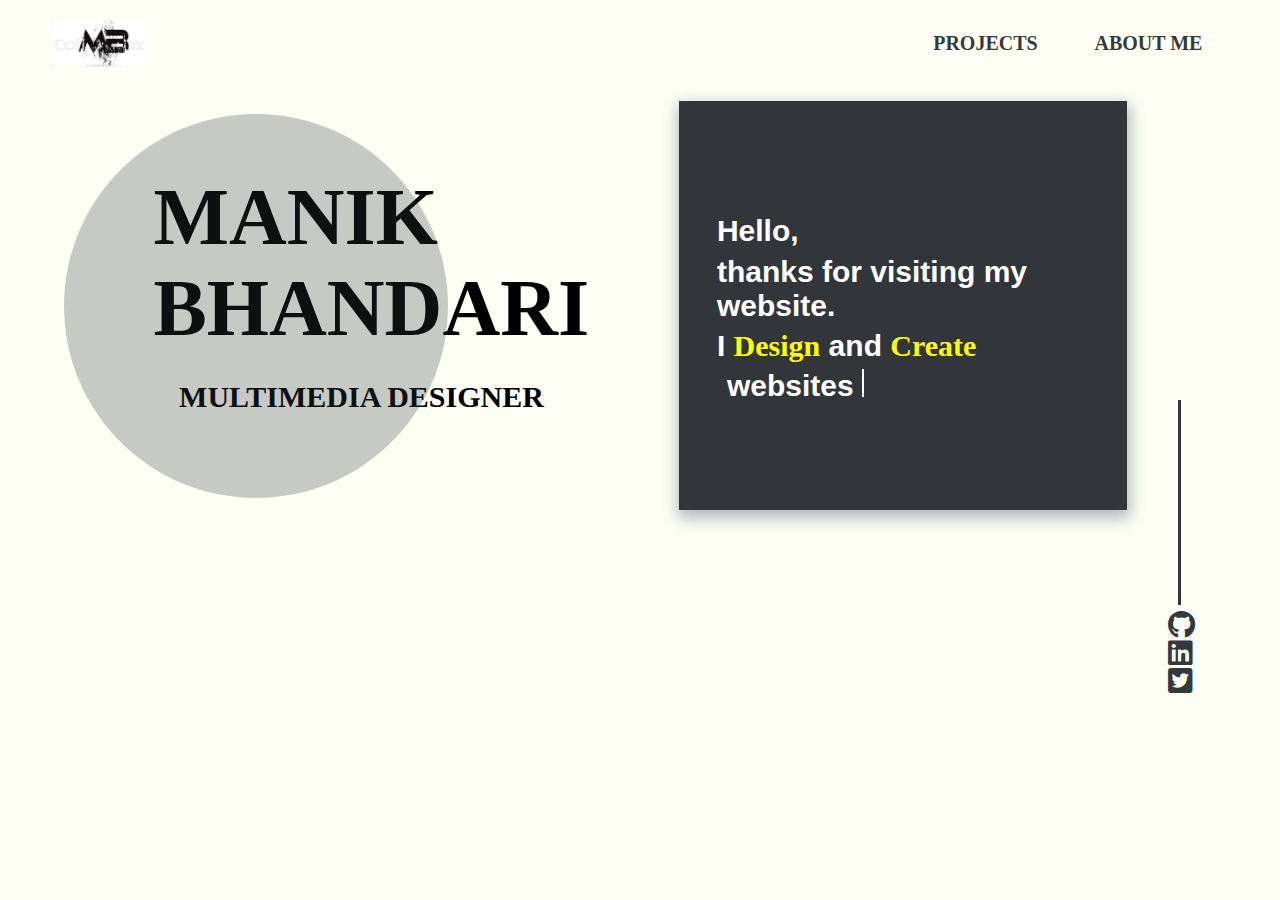
<file: index.html>
<html lang="en">
<head>
    <meta charset="UTF-8">
    <meta http-equiv="X-UA-Compatible" content="IE=edge">
    <meta name="viewport" content="width=device-width, initial-scale=1.0">
<link rel="stylesheet" href="style.css">

<link
rel="stylesheet"
href="https://cdnjs.cloudflare.com/ajax/libs/font-awesome/5.15.1/css/all.min.css"
/>
    <title>Home</title>
</head>
<body>
   
   <header>
  
       <div id="navigation" >
           <img class="logo" src="PORTFOLIO LOGO1.png" alt="Manik Bhandari">
           <nav>
               <ul class="nav_links">
                   <li><a href="work.html">PROJECTS</a></li>
                   <li><a href="about.html">ABOUT ME</a></li>
               </ul>
           </nav>
       </div>

       <div id="contents">
        <div class="circle"></div>
           <div class="name-content">
               <div class="name fade-in" >
                <h1 > MANIK </h1>
                <h1 >BHANDARI</h1>
               </div>
         
            <div class="para">
                <h3>MULTIMEDIA DESIGNER</h3>
            </div>
 
          
           </div>
           <div class="info-content">
<div class="type-effects">
    <h1>Hello,</h1>
    <h1> thanks for visiting my website.</h1>
    <h1>I <span class="design">Design</span> and <span class="create">Create</span></h1>
    <h1 class="typing">websites</h1>
</div>
<div class="icons">
    
    
</div>
           </div>
       </div>

       <div id="social_links">
           <div class="line1"></div>
        <a href= "https://github.com/Manikbhandari11/Porfolio.git"
        target="_blank"><i class="fab fa-github"></i></a>
        <a href="https://www.linkedin.com/in/manik-bhandari-35260b228/"
        target="_blank"><i class="fab fa-linkedin"></i></a>
        <a href="https://twitter.com/manikBhandari14"
        target="_blank"><i class="fab fa-twitter-square"></i></a>
          
      </div>
   </header> 


   <div class="cursor"></div>
</body>
</html>
</file>
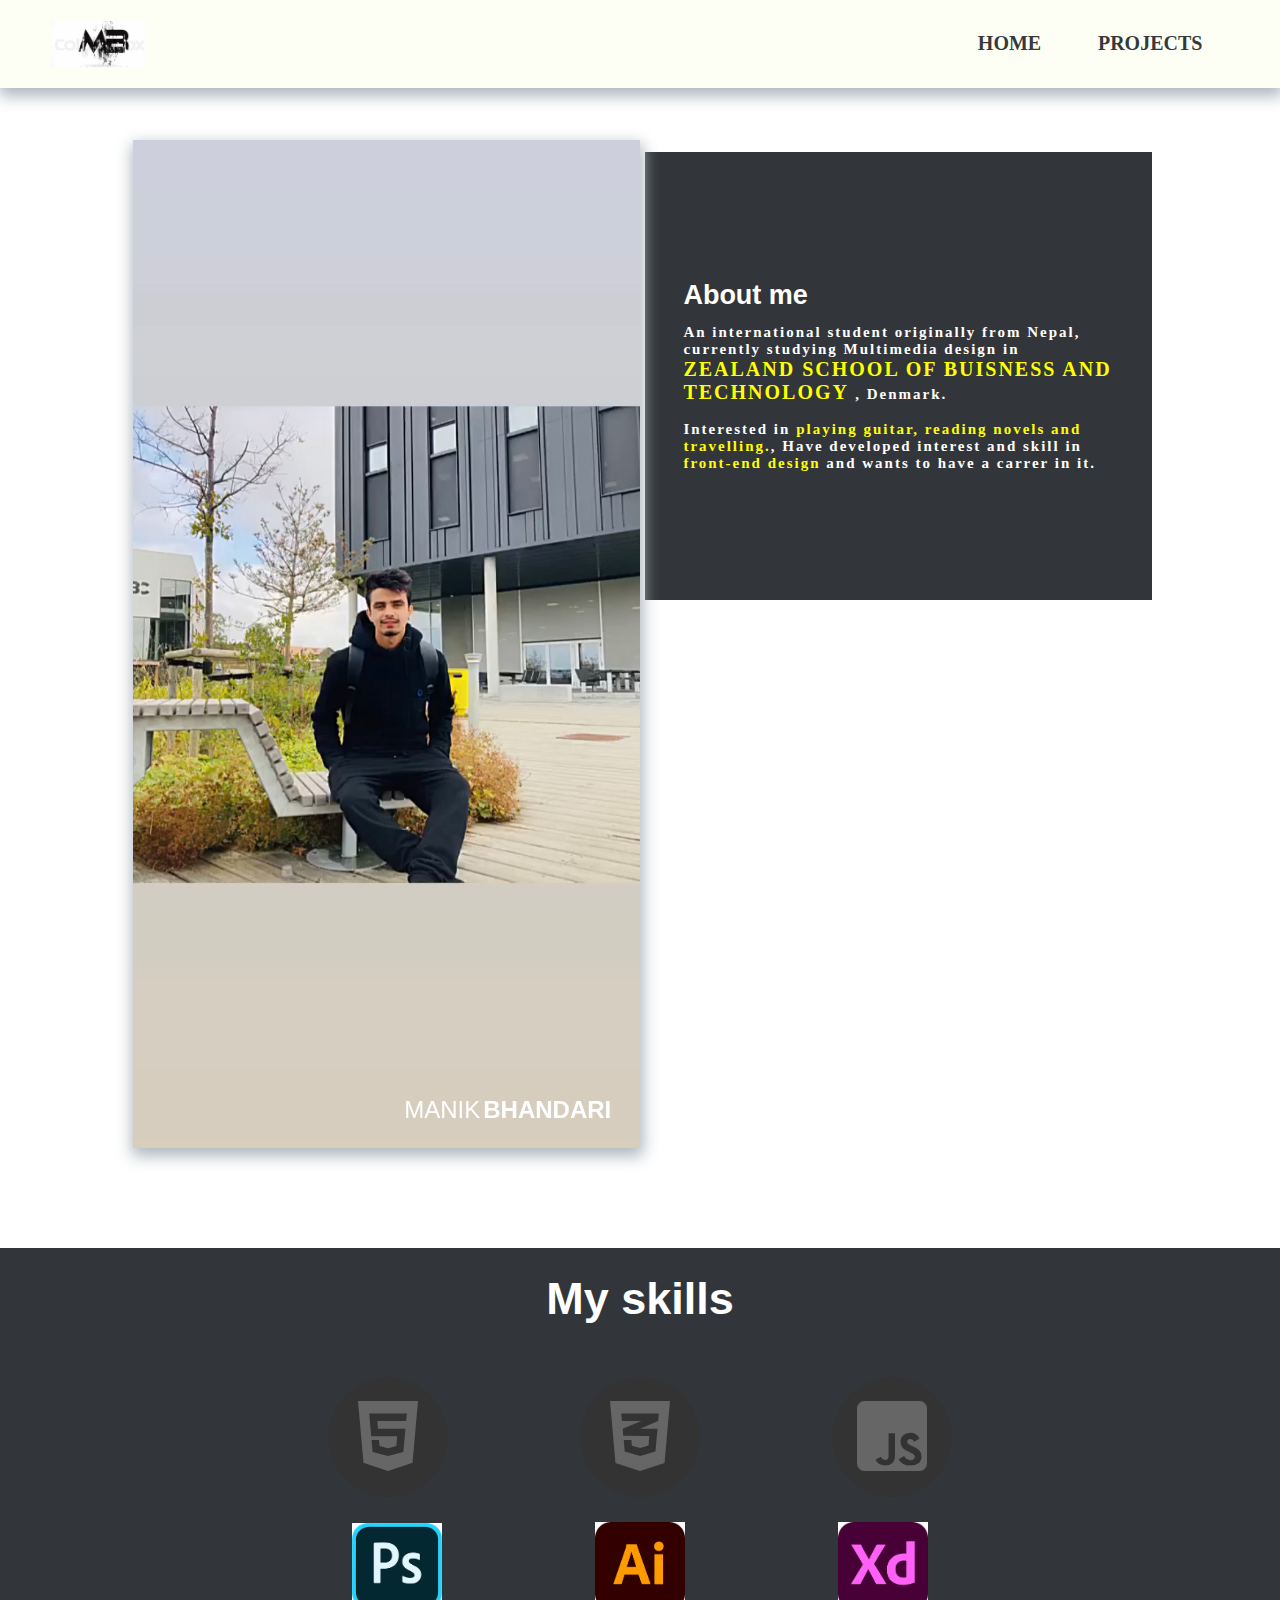
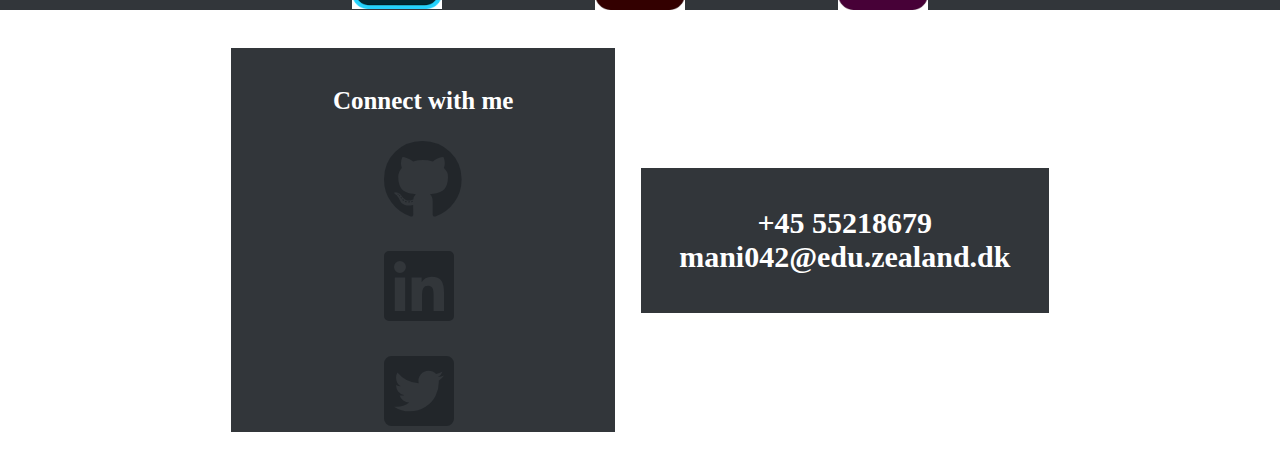
<file: about.html>
<!DOCTYPE html>
<html lang="en">
<head>
    <meta charset="UTF-8">
    <meta http-equiv="X-UA-Compatible" content="IE=edge">
    <meta name="viewport" content="width=device-width, initial-scale=1.0">
    <title>About</title>
    <link rel="stylesheet" href="about.css">
    <link
    rel="stylesheet"
    href="https://cdnjs.cloudflare.com/ajax/libs/font-awesome/5.15.1/css/all.min.css"
    />
</head>
<body>
    <header>
        <div id="navigation" >
            <img class="logo" src="PORTFOLIO LOGO1.png" alt="MANIK BHANDARI">
            <nav>
                <ul class="nav_links">
                    <li><a href="index.html">HOME</a></li>
                    <li><a href="work.html">PROJECTS</a></li>
                </ul>
            </nav>
        </div>
    </header>
    <main>
        <section id="introduction">
            <div class="intro-img">
                <figure class="effect-milo">
                    <img src="ma.jpg" alt="MANIK"/>
                    <figcaption>
                        <h2>MANIK <span>BHANDARI</span></h2>
                        <p>Multimedia Designer <br> Front-end Developer</p>
                      
                    </figcaption>			
                </figure>
            </div>
            <div class="intro-text">
                <div class="about-me">
                    <h1>About me</h1>
                    <h3>An international student originally from Nepal, currently studying 
                         Multimedia design in <a href="#">ZEALAND SCHOOL OF BUISNESS AND TECHNOLOGY
                        </a>, Denmark.
                        <br>
                        <br>

                        Interested in <span class="focus"> playing guitar, reading novels and travelling.</span>,
                        Have developed interest and skill in <span class="focus">front-end design</span>  and wants to have a carrer in it.

                    </h3>
                </div>
               
            </div>
            

        </section>
    </main>

    <section id="skills">
        <h1>My skills</h1> 
        <div class="skills-wrapper">
            <div class="skills-icons">
                <ul>
                    <li>
                      <a href="#">
                        <i class="fab fa-html5"></i>
                      </a>
                    </li>
                    <li>
                      <a href="#">
                        <i class="fab fa-css3-alt"></i>
                      </a>
                      </li>
                    <li>
                      <a href="#">
                        <i class="fab fa-js-square"></i>
                      </a>
                      
                    </li>
                  </ul>
            </div>
           
        </div>
        <div class="skills-icons2">
                <img class="ps" src="photoshop.png" alt="Photoshop" copyright="">
                <img class="ai" src="illustrator.png" alt="illustrator">
                <img class="xd" src="adobe.png" alt="Adobe xd">
            </div>

    </section>

    <section id="connect-me">
        <div  class="connect">
            <div class="connect-text">
                <h1>Connect with me</h1>
                <div class="connect-icons">
                    <a href= "https://github.com/Manikbhandari11/Portfolio.git"
                    target="_blank"><i class="fab fa-github"></i></a>
                    <a href="https://www.linkedin.com/in/manik-bhandari-35260b228/"
                    target="_blank"><i class="fab fa-linkedin"></i></a>
                    <a href="https://twitter.com/manikBhandari14"
                    target="_blank"><i class="fab fa-twitter-square"></i></a>
                </div>
            </div>
        </div>
        <div  class="contact">
            <div class="contact-text">
                <h1>+45 55218679</h1>
                <h1>mani042@edu.zealand.dk</h1>
            </div>
            
        </div>
        </section>
        </body>
        </html>
</file>
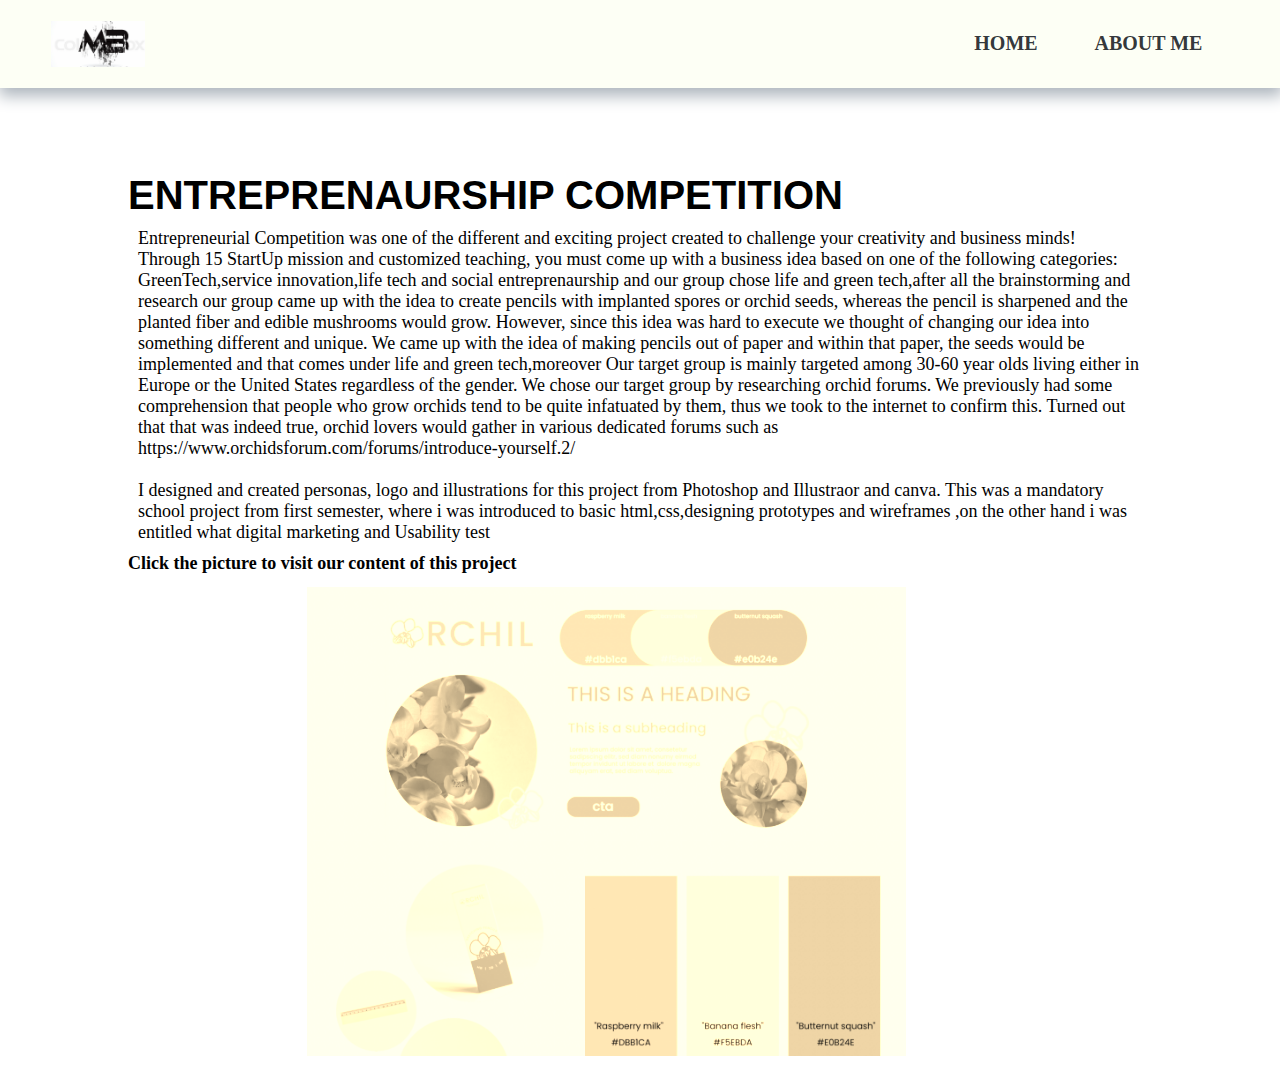
<file: project 2.html>
<!DOCTYPE html>
<html lang="en">
<head>
    <meta charset="UTF-8">
    <meta http-equiv="X-UA-Compatible" content="IE=edge">
    <meta name="viewport" content="width=device-width, initial-scale=1.0">
    <title>WORK</title>
    <link rel="stylesheet" href="project.css">
</head>
<body>
    <header>
        <div id="navigation" >
            <img class="logo" src="PORTFOLIO LOGO1.png" alt="MAANIK BHANDARI">
            <nav>
                <ul class="nav_links">
                    <li><a href="index.html">HOME</a></li>
                    <li><a href="about.html">ABOUT ME</a></li>
                </ul>
            </nav>
        </div>
        </header>
        <main>
            <div class="back-button">
                <div class="button">
                    <a href="work.html">
                        <i class="fas fa-arrow-circle-left"></i>
                    </a>
                </div>
                <div class="button-links">
                    <a href= "https://github.com/Manikbhandari11/Portfolio.git"
                    target="_blank"><i class="fab fa-github"></i></a>
                    <a href="https://www.linkedin.com/in/manik-bhandari-35260b228/"
                    target="_blank"><i class="fab fa-linkedin"></i></a>
                    <a href="https://twitter.com/manikBhandari14"
                    target="_blank"><i class="fab fa-twitter-square"></i></a>
                </div>
            </div>
            <section id="project-content">
            <div class="content-title"><h1>ENTREPRENAURSHIP COMPETITION</h1></div>
            <div class="content-desc">
                <p>Entrepreneurial Competition was one of the different and exciting project created to challenge your creativity and business minds!
                    Through 15 StartUp mission and customized teaching, you must come up with a business idea based on one of the following categories:
                    GreenTech,service innovation,life tech and social entreprenaurship and our group chose life and green tech,after all the brainstorming
                    and research our group came up with the idea to create pencils with implanted spores or orchid seeds, whereas the pencil is sharpened 
                    and the planted fiber and edible mushrooms would grow. However, since this idea was hard to execute we thought of changing our idea into 
                    something different and unique. We came up with the idea of making pencils out of paper and within that paper, the seeds would be implemented
                    and that comes under life and green tech,moreover Our target group is mainly targeted among 30-60 year olds living either in Europe or 
                    the United States regardless of the gender. We chose our target group by researching orchid forums. We previously had some comprehension 
                    that people who grow orchids tend to be quite infatuated by them, thus we took to the internet to confirm this. Turned out that that was
                    indeed true, orchid lovers would gather in various dedicated forums such as https://www.orchidsforum.com/forums/introduce-yourself.2/  
                    
                   <br>
                   <br>
                   I designed and created personas, logo and illustrations for this project from Photoshop and Illustraor and canva.
                   This was a mandatory school project from first semester, where i was introduced to  basic html,css,designing prototypes and
                   wireframes ,on the other hand i was entitled what digital marketing
                   and Usability test

                </p>
                <h3>Click the  picture to visit our content of this project</h3>
            </div>
            <div class="content-img">
                <a href="https://docs.google.com/spreadsheets/d/131t988vUKx0gJhB4AGftUoDwy32eDHMw8JDe5H-65NA/edit?fbclid=IwAR03kRMjVTW-81apT4gpD8OhXLN71G1SyJby5I-emNgHke6dQzvL-cUx9NM#gid=0" target="_blank">
                    <img src="orchil.png" alt="SWING DANCE">
                </a>
            </div>


    
</body>
</html>
</file>
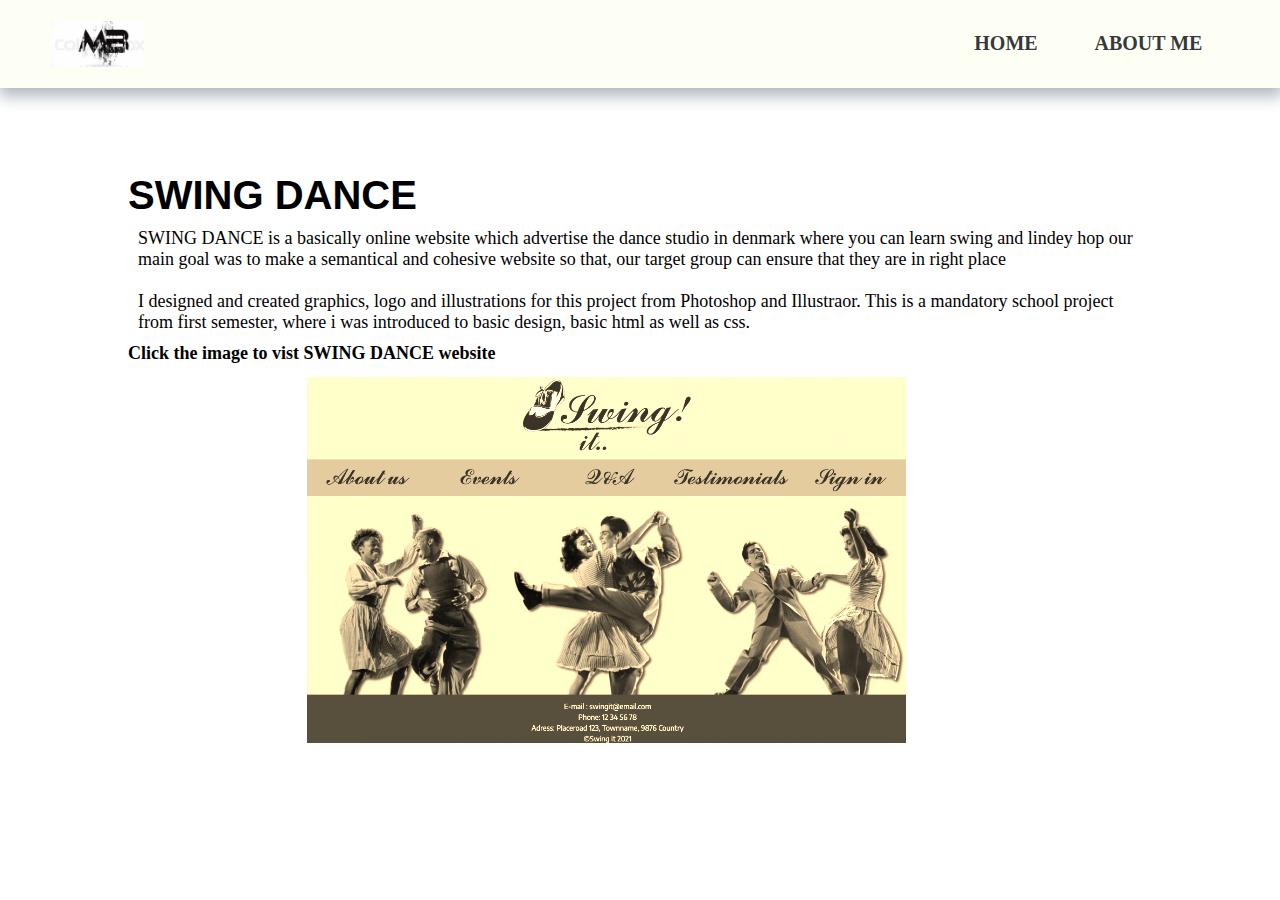
<file: project1.html>
<!DOCTYPE html>
<html lang="en">
<head>
    <meta charset="UTF-8">
    <meta http-equiv="X-UA-Compatible" content="IE=edge">
    <meta name="viewport" content="width=device-width, initial-scale=1.0">
    <title>WORK</title>
    <link rel="stylesheet" href="project.css">
</head>
<body>
    <header>
        <div id="navigation" >
            <img class="logo" src="PORTFOLIO LOGO1.png" alt="MANIK BHANDARI">
            <nav>
                <ul class="nav_links">
                    <li><a href="index.html">HOME</a></li>
                    <li><a href="about.html">ABOUT ME</a></li>
                </ul>
            </nav>
        </div>
        </header>
        <main>
            <div class="back-button">
                <div class="button">
                    <a href="work.html">
                        <i class="fas fa-arrow-circle-left"></i>
                    </a>
                </div>
                <div class="button-links">
                    <a href= "https://github.com/Manikbhandari11/Portfolio.git"
                    target="_blank"><i class="fab fa-github"></i></a>
                    <a href="https://www.linkedin.com/in/manik-bhandari-35260b228/"
                    target="_blank"><i class="fab fa-linkedin"></i></a>
                    <a href="https://twitter.com/manikBhandari14"
                    target="_blank"><i class="fab fa-twitter-square"></i></a>
                </div>
            </div>
            <section id="project-content">
            <div class="content-title"><h1>SWING DANCE</h1></div>
            <div class="content-desc">
                <p>SWING DANCE is a basically online website which advertise the dance studio in denmark where you can learn swing and lindey hop
                    our main goal was to make a semantical and cohesive website so that, our target group can ensure that they are in right place
                   <br>
                   <br>
                   I designed and created graphics, logo and illustrations for this project from Photoshop and Illustraor.
                   This is a mandatory school project from first semester, where i was introduced to basic design, basic html as well as css.

                </p>
                <h3>Click the image to vist SWING DANCE website</h3>
            </div>
            <div class="content-img">
                <a href="https://angelov.digital/swing/" target="_blank">
                    <img src="swing.png" alt="SWING DANCE">
                </a>
            </div>


    
</body>
</html>
</file>
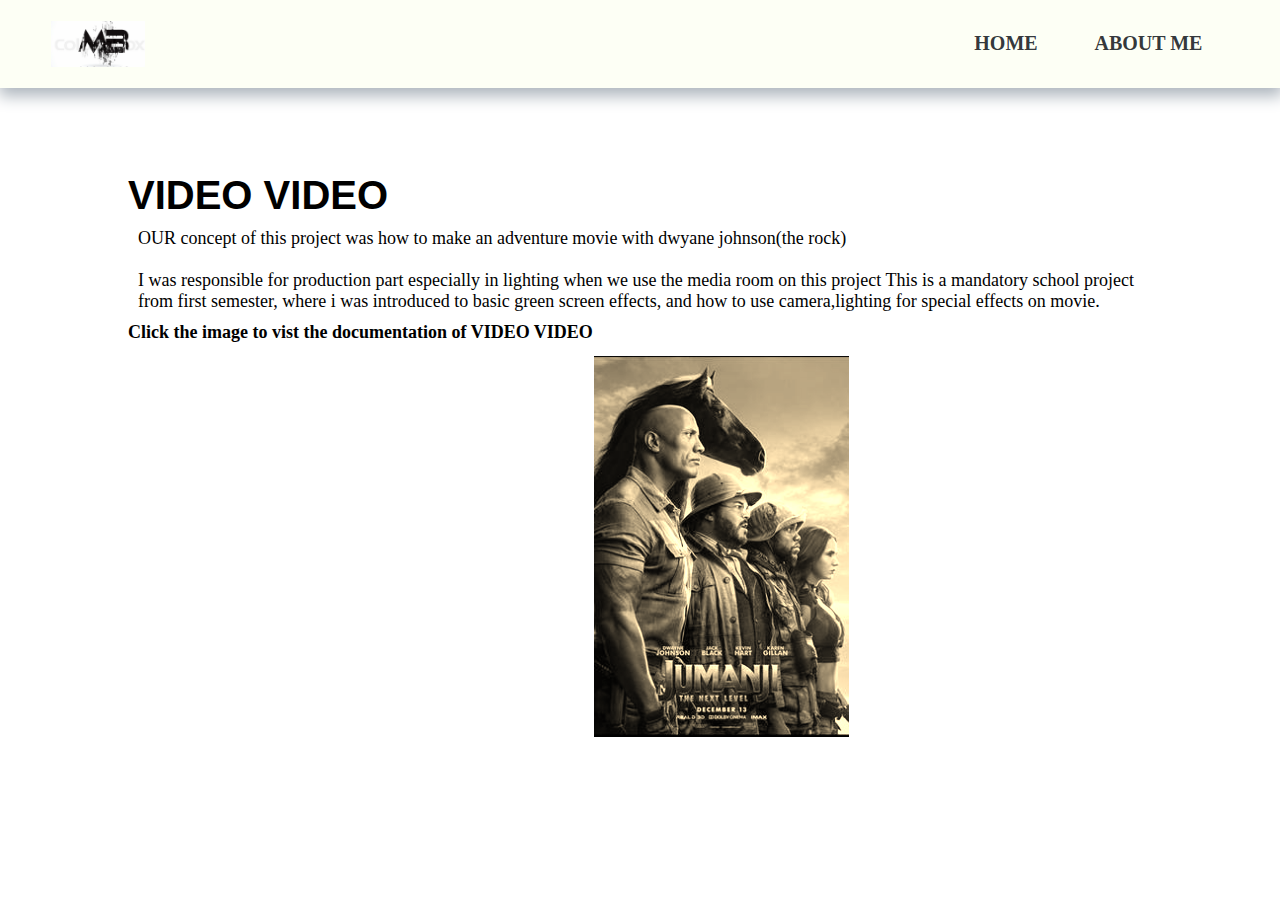
<file: project3.html>
<!DOCTYPE html>
<html lang="en">
<head>
    <meta charset="UTF-8">
    <meta http-equiv="X-UA-Compatible" content="IE=edge">
    <meta name="viewport" content="width=device-width, initial-scale=1.0">
    <title>WORK</title>
    <link rel="stylesheet" href="project.css">
</head>
<body>
    <header>
        <div id="navigation" >
            <img class="logo" src="PORTFOLIO LOGO1.png" alt="MANIK BHANDARI">
            <nav>
                <ul class="nav_links">
                    <li><a href="index.html">HOME</a></li>
                    <li><a href="about.html">ABOUT ME</a></li>
                </ul>
            </nav>
        </div>
        </header>
        <main>
            <div class="back-button">
                <div class="button">
                    <a href="work.html">
                        <i class="fas fa-arrow-circle-left"></i>
                    </a>
                </div>
                <div class="button-links">
                    <a href= https://github.com/Manikbhandari11/Portfolio.git"
                    target="_blank"><i class="fab fa-github"></i></a>
                    <a href="https://www.linkedin.com/in/manik-bhandari-35260b228/"
                    target="_blank"><i class="fab fa-linkedin"></i></a>
                    <a href="https://twitter.com/manikBhandari14"
                    target="_blank"><i class="fab fa-twitter-square"></i></a>
                </div>
            </div>
            <section id="project-content">
            <div class="content-title"><h1>VIDEO VIDEO</h1></div>
            <div class="content-desc">
                <p>OUR concept of this project was how to make an adventure movie with dwyane johnson(the rock)
                   <br>
                   <br>
                   I was responsible for production part especially in lighting when we use the media room on this project
                   This is a mandatory school project from first semester, where i was introduced to basic green screen effects, 
                   and how to use camera,lighting for special effects on movie.

                </p>
                <h3>Click the image to vist the documentation of VIDEO VIDEO</h3>
            </div>
            <div class="content-img">
                <a href="https://docs.google.com/document/d/1CzlTDAlyvG9AsABfsUJUoD7j86o6mGvjfz7LUGWTcXI/edit?usp=sharing" target="_blank">
                    <img src="jumanji.jpg" alt="VIDEO VIDEO">
                </a>
            </div>


    
</body>
</html>
</file>
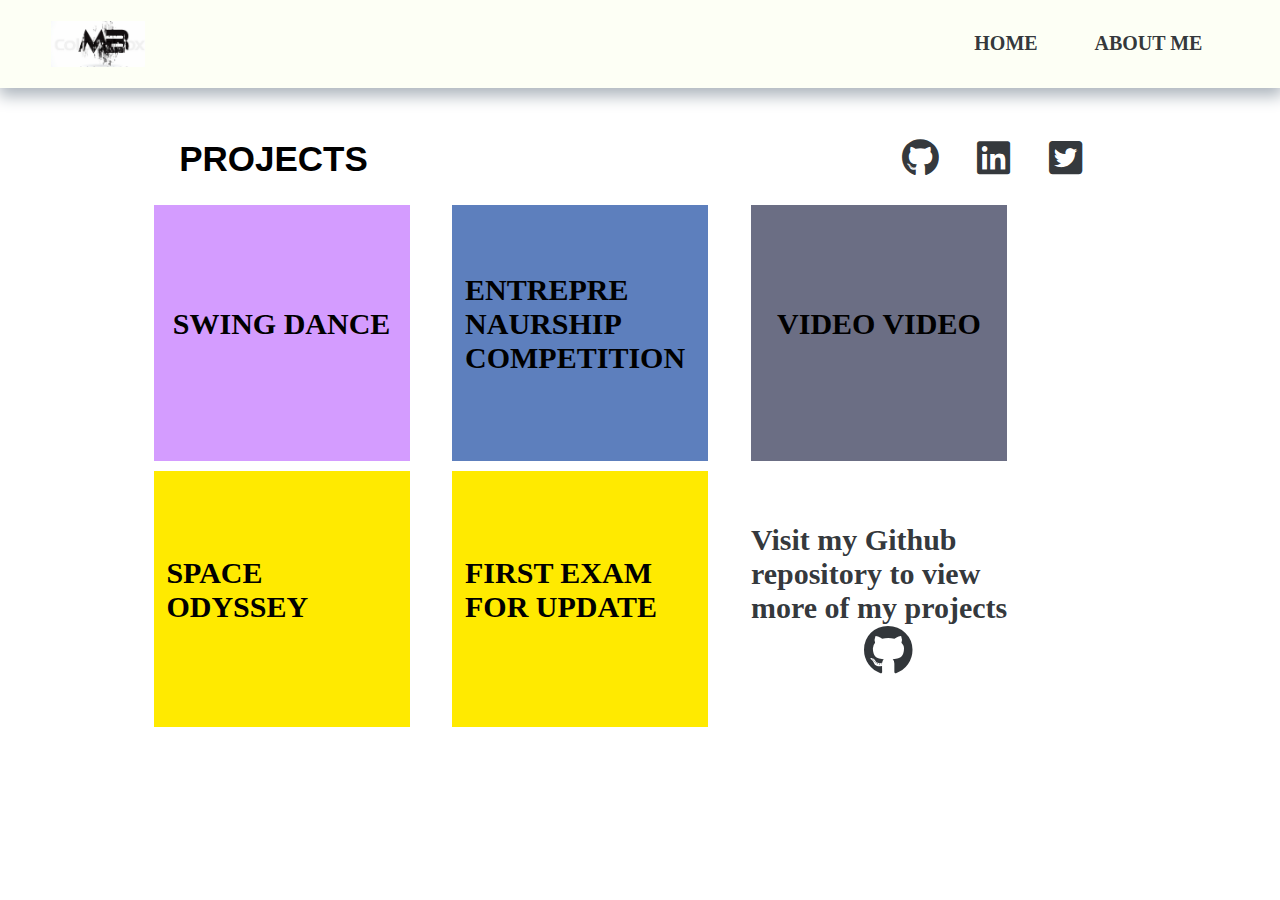
<file: work.html>
<!DOCTYPE html>
<html lang="en">
<head>
    <meta charset="UTF-8">
    <meta http-equiv="X-UA-Compatible" content="IE=edge">
    <meta name="viewport" content="width=device-width, initial-scale=1.0">
    <link rel="stylesheet" href="work.css">
    <title>Work</title>
    <link
rel="stylesheet"
href="https://cdnjs.cloudflare.com/ajax/libs/font-awesome/5.15.1/css/all.min.css"
/>
</head>
<body>
    <header>
        <div id="navigation" >
            <img class="logo" src="PORTFOLIO LOGO1.png" alt="Manik Bhandari">
            <nav>
                <ul class="nav_links">
                    <li><a href="index.html">HOME</a></li>
                    <li><a href="about.html">ABOUT ME</a></li>
                </ul>
            </nav>
        </div>
    </header>
    <main>

      
        <section id="projects">
          <div class="project-title">
            <h1>PROJECTS</h1>
            <div id="social_links">
                <a href= "https://github.com/Manikbhandari11/Portfolio.git"
                target="_blank"><i class="fab fa-github"></i></a>
                <a href="https://www.linkedin.com/in/manik-bhandari-35260b228/"
                target="_blank"><i class="fab fa-linkedin"></i></a>
                <a href="https://twitter.com/manikBhandari14"
                target="_blank"><i class="fab fa-twitter-square"></i></a>
         </div>
        </div>
               <div id="project-grid">
                 <a href="project1.html">
                  <div class="box" id="box1">
                    <h1>SWING DANCE</h1>
                    <h3>Click to see project</h3>
                     </div>
                 </a>
                 
                   <a href="project 2.html">
                    <div class="box" id="box2"><h1>ENTREPRE
                      NAURSHIP
                    COMPETITION </h1>
                      <h3>Click to see project</h3>
                    </div>
                   </a>
                   <a href="project3.html">
                    <div class="box" id="box3">
                      <h1>VIDEO VIDEO</h1>
                      <h3>Click to see project</h3>
                    </div>
                   </a>
                   <a href="project4.html">
                    <div class="box" id="box4"><h1>SPACE ODYSSEY</h1>
                      <h3>Click to see project</h3></div>
                   </a>
                   <a href="project5.html">
                    <div class="box" id="box4"><h1>FIRST EXAM FOR UPDATE</h1>
                      <h3>Click to see project</h3></div>
                   </a>
                   <div id="box6">
                     <h2>Visit my Github repository to view more of my projects</h2>

                     <a href="https://github.com/Manikbhandari11/Portfolio.git"
                     target="_blank"><i class="fab fa-github"></i></a>
                   </div>
                 </div>
          
               </div>

               

  
  </div>
           
           
        </section>
        
    </main>
    </body>
    </html>
</file>
<file: style.css>
* {
  margin: 0%;
  padding: 0%;
  box-sizing: border-box;
}
:root {
  --bg-color: #ece5da;
  --name-font: "Fredericka the Great", cursive;
  --heading-font: "Gruppo", cursive;
  --paragraph-font: "Julius Sans One", sans-serif;
  --color2: rgba(33, 37, 41, 0.92);
}
body {
  overflow-x: hidden;
  overflow-y: hidden;
}

.circle {
  background-color: rgba(52, 58, 64, 0.67);
  height: 30vw;
  width: 30vw;
  border-radius: 50%;
  opacity: 40%;
  position: absolute;
  right: 65vw;
  transition: all 0.2s ease-in-out;
}

.circle:hover {
  transform: scale(2.1);
  overflow: hidden;
}

.fade-in {
  animation: fadeIn ease 4s;
}

@keyframes fadeIn {
  0% {
    opacity: 0;
  }
  100% {
    opacity: 1;
  }
}

header {
  height: 100vh;
  background-color: #fdfff5;
}



li,
a {
  font-family: var(--heading-font);
  color: var(--color2);
  font-weight: bold;
  text-decoration: none;
  font-size: 20px;
}

#navigation {
  display: flex;
  flex-direction: row;
  justify-content: space-between;
  align-items: center;
  padding: 21px 4%;
}
.nav_links li a::before,
.nav_links li a::after {
  content: "";
  height: 14px;
  width: 14px;
  position: absolute;
  transition: all 0.35s ease;
  opacity: 0;
}

.nav_links li a::before {
  content: "";
  right: 0;
  top: 0;
  border-top: 2px solid rgba(33, 37, 41, 0.92);
  border-right: 2px solid rgba(33, 37, 41, 0.92);
  transform: translate(-100%, 50%);
}

.nav_links li a:after {
  content: "";
  left: 0;
  bottom: 0;
  border-bottom: 2px solid rgba(33, 37, 41, 0.92);
  border-left: 2px solid rgba(33, 37, 41, 0.92);
  transform: translate(100%, -50%);
}

.nav_links li a:hover:before,
.nav_links li a:hover:after {
  transform: translate(0, 0);
  opacity: 1;
}

.nav_links li a:hover {
  color: black;
}

.logo {
  width: 8%;
}

.nav_links {
  list-style: none;
}
.nav_links li {
  display: inline-block;
  padding: 0 20px;
}

.nav_links li a {
  transition: all 0.3s ease 0;
  position: relative;
  padding: 0.5vw;
}

.nav_links li a:hover {
  color: black;
}

#contents {
  margin: 1vw 5vw;
  display: flex;
  flex-direction: row;
  justify-content: space-evenly;
  align-items: center;
  align-content: center;
}
.name h1 {
  font-family: var(--name-font);
  font-size: 5rem;
  color: black;

  margin-top: 0;
  text-transform: uppercase;
  font-weight: bold;
  z-index: 1000;
}
.para {
  padding: 2vw;
  animation: rightFadeIn ease 3s;
}


.para h3 {
  font-family: var(--heading-font);
  font-size: 30px;
  color: black;
}

.info-content {
  height: 32vw;
  width: 35vw;
  background-color: var(--color2);
  display: flex;
  flex-direction: column;
  justify-content: center;
  align-items: center;
  padding: 3vw;
  -webkit-box-shadow: 1px 6px 15px 2px #adb5bd;
  box-shadow: 1px 6px 15px 2px #adb5bd;
}

.type-effects {
  display: flex;
  flex-direction: column;
}
.type-effects h1 {
  font-family: var(--paragraph-font);
  color: white;
  font-size: 30px;
  margin-top: 0.5vw;
}
.typing {
  position: relative;
  margin-left: 10px;
  color: red;
}
.typing::after {
  content: "";
  position: absolute;
  width: 1px;
  height: 80%;
  border-right: 2px solid white;
  animation: fadeIn 0.5s infinite ease;
  margin-left: 7px;
}
.design,
.create {
  font-family: var(--name-font);
  color: yellow;
}



#social_links {
  display: flex;
  flex-direction: column;
  position: absolute;
  bottom: 200px;
  right: -20px;
  margin: 0 100px;
  padding: 5px;
}

.fa-github,
.fa-linkedin,
.fa-twitter-square {
  color: var(--color2);
  font-size: 28px;
}

.fa-github:hover,
.fa-linkedin:hover,
.fa-twitter-square:hover {
  color: black;
  transform: rotate(10deg);
}

.line1 {
  width: 0.25vw;
  height: 16vw;
  background-color: var(--color2);
  margin-bottom: 0.5vw;
  margin-left: 0.8vw;
}
/*for tablet*/

@media only screen and (max-width: 768px) {
  header {
    height: auto;
  }
  .logo {
    width: 5%;
  }

  .nav_links a {
    font-size: 10px;
  }
  .name h1 {
    font-size: 30px;
  }
  .circle {
    height: 20vw;
    width: 20vw;
    /*   right: 42vw;
    top: 3vw; */
  }
  .para h3 {
    font-size: 11px;
  }

  /* #contents {
    flex-direction: column;
  } */
  .line1 {
    display: none;
  }
  #social_links {
    left: -74px;
    top: 83px;
  }

  .type-effects h1 {
    font-size: 20px;
  }
  .info-content {
    height: 30vw;
    width: 33vw;
  }
}

@media only screen and (max-width: 480px) {
  .logo {
    width: 10%;
  }

  .nav_links a {
    font-size: 10px;
  }

  #contents {
    flex-direction: column;
    justify-content: space-between;
  }

  .fa-github,
  .fa-linkedin,
  .fa-twitter-square {
    color: var(--color2);
    font-size: 20px;
  }
  .info-content {
    height: 92vw;
    width: 62vw;
    margin-top: 10vw;
  }
  .name h1 {
    font-size: 31px;
  }

  .name-content {
    margin-top: 5vw;
  }
  .circle {
    height: 50vw;
    width: 50vw;
    top: 32vw;
    right: 46vw;
  }
}
</file>
<file: about.css>
* {
    margin: 0%;
    padding: 0%;
    box-sizing: border-box;
  }
  :root {
    --bg-color: #ece5da;
    --name-font: "Fredericka the Great", cursive;
    --heading-font: "Gruppo", cursive;
    --paragraph-font: "Julius Sans One", sans-serif;
    --color2: rgba(33, 37, 41, 0.92);
    --montserrat: "Montserrat", sans-serif;
    --comfortaa: "Comfortaa", cursive;
  }
  header {
    background-color: #fdfff5;
  }
  li,
  a {
    font-family: var(--heading-font);
    color: var(--color2);
    font-weight: bold;
    text-decoration: none;
    font-size: 20px;
  }
  
  #navigation {
    display: flex;
    flex-direction: row;
    justify-content: space-between;
    align-items: center;
    padding: 21px 4%;
    /*   border-bottom: 1px solid black; */
    box-shadow: 1px 6px 15px 2px #adb5bd;
  }
  .logo {
    width: 8%;
  }
  
  .nav_links {
    list-style: none;
  }
  .nav_links li {
    display: inline-block;
    padding: 0 20px;
  }
  
  .nav_links li a {
    transition: all 0.3s ease 0;
    position: relative;
    padding: 0.5vw;
  }
  
  .nav_links li a:hover {
    color: black;
  }
  #projects {
    margin: 0vw 10vw;
    padding: 2vw;
  }
  
  .nav_links li a::before,
  .nav_links li a::after {
    content: "";
    height: 15px;
    width: 15px;
    position: absolute;
    transition: all 0.35s ease;
    opacity: 0;
  }
  
  .nav_links li a::before {
    content: "";
    right: 0;
    top: 0;
    border-top: 2px solid rgba(33, 37, 41, 0.92);
    border-right: 2px solid rgba(33, 37, 41, 0.92);
    transform: translate(-100%, 50%);
  }
  
  .nav_links li a:after {
    content: "";
    left: 0;
    bottom: 0;
    border-bottom: 2px solid rgba(33, 37, 41, 0.92);
    border-left: 2px solid rgba(33, 37, 41, 0.92);
    transform: translate(100%, -50%);
  }
  
  .nav_links li a:hover:before,
  .nav_links li a:hover:after {
    transform: translate(0, 0);
    opacity: 1;
  }
  
  .nav_links li a:hover {
    color: black;
  }
  
  
  /*about*/
  
  #introduction {
    display: grid;
    grid-template-columns: repeat(2, 1fr);
    grid-template-rows: 1fr;
    gap: 0px 10px;
    margin: 2vw 10vw;
  }
  .intro-img {
    position: relative;
    margin: 0 auto;
    padding: 1em 0 4em;
    max-width: 1000px;
    list-style: none;
    text-align: center;
  }
  
  /* Common style */
  .intro-img figure {
    position: relative;
    float: left;
    overflow: hidden;
    margin: 10px 1%;
    min-width: 100%;
    max-width: 800px;
    max-height: 100%;
    width: 48%;
    background: #3085a3;
    text-align: center;
    cursor: pointer;
  }
  
  .intro-img figure img {
    position: relative;
    display: block;
    min-height: 100%;
    max-width: 100%;
    opacity: 0.8;
  }
  
  .intr.intro-img figcaption {
    padding: 2em;
    color: #fff;
    text-transform: uppercase;
    font-size: 1.25em;
    -webkit-backface-visibility: hidden;
    backface-visibility: hidden;
  }
  
  .intro-img figure figcaption::before,
  .intro-img figure figcaption::after {
    pointer-events: none;
  }
  
  .intro-img figure figcaption,
  .intro-img figure figcaption > a {
    position: absolute;
    top: 0;
    left: 0;
    width: 100%;
    height: 100%;
  }
  
  /* Anchor will cover the whole item by default */
  /* For some effects it will show as a button */
  .grid figure figcaption > a {
    z-index: 1000;
    text-indent: 200%;
    white-space: nowrap;
    font-size: 0;
    opacity: 0;
  }
  
  .intro-img figure h2 {
    font-family: var(--paragraph-font);
    word-spacing: -0.15em;
    font-weight: 300;
  }
  
  .intro-img figure h2 span {
    font-weight: 800;
  }
  
  .intro-img figure h2,
  .intro-img figure p {
    margin: 0;
  }
  
  .intro-img figure p {
    letter-spacing: 1px;
    font-size: 20px;
    font-family: var(--heading-font);
  }
  
  figure.effect-milo {
    background: #2e5d5a;
    box-shadow: 1px 6px 15px 2px #adb5bd;
  }
  
  figure.effect-milo img {
    max-width: none;
    width: -webkit-calc(100% + 60px);
    width: calc(100% + 60px);
    opacity: 1;
    -webkit-transition: opacity 0.35s, -webkit-transform 0.35s;
    transition: opacity 0.35s, transform 0.35s;
    -webkit-transform: translate3d(-30px, 0, 0) scale(1.12);
    transform: translate3d(-30px, 0, 0) scale(1.12);
    -webkit-backface-visibility: hidden;
    backface-visibility: hidden;
  }
  
  figure.effect-milo:hover img {
    opacity: 0.5;
    -webkit-transform: translate3d(0, 0, 0) scale(1);
    transform: translate3d(0, 0, 0) scale(1);
  }
  
  figure.effect-milo h2 {
    position: absolute;
    right: 0;
    bottom: 0;
    padding: 1em 1.2em;
    color: white;
  }
  
  figure.effect-milo p {
    padding: 0 10px 0 0;
    width: 50%;
    border-right: 1px solid #fff;
    text-align: right;
    opacity: 0;
    -webkit-transition: opacity 0.35s, -webkit-transform 0.35s;
    transition: opacity 0.35s, transform 0.35s;
    -webkit-transform: translate3d(-40px, 0, 0);
    transform: translate3d(-40px, 0, 0);
  }
  
  figure.effect-milo:hover p {
    opacity: 1;
    -webkit-transform: translate3d(0, 0, 0);
    transform: translate3d(0, 0, 0);
    margin-top: 4vw;
    color: yellow;
  }
  
  .intro-text {
    background-color: var(--color2);
    height: 35vw;
    margin-top: 3vw;
    display: flex;
    justify-content: center;
  
    flex-direction: column;
  }
  
  .intro-text h1 {
    font-family: var(--paragraph-font);
    color: white;
    font-size: 27px;
  }
  .intro-text h3 {
    font-family: var(--heading-font);
    color: white;
    font-size: 15px;
    margin-top: 1vw;
    letter-spacing: 2px;
  }
  .about-me {
    padding: 3vw;
  }
  
  .intro-text h3 a {
    text-decoration: none;
    color: yellow;
  }
  .focus {
    color: yellow;
  }
  .change {
    margin-top: 1vw;
  }
  
  #skills h1 {
    font-family: var(--paragraph-font);
    font-size: 45px;
    color: white;
    margin: 0vw 10vw;
    padding: 2vw;
    display: flex;
    justify-content: center;
  }
  
  .skills-wrapper {
    padding: 2vw;
  }
  .skills-icons {
    margin: 0vw 10vw;
    display: flex;
    flex-direction: row;
    justify-content: space-evenly;
    align-items: center;
    align-content: center;
  }
  .skills-icons ul li {
    list-style: none;
    display: inline-block;
    margin: 0vw 5vw;
  }
  
  #skills {
    width: 100%;
    background-color: var(--color2);
  }
  .skills-icons ul li a {
    position: relative;
    display: block;
    width: 120px;
    height: 120px;
    text-align: center;
    line-height: 63px;
    background: #333;
    border-radius: 50%;
    font-size: 80px;
    color: #666;
    transition: 0.5s;
  }
  
  .skills-icons ul li a::before {
    content: "";
    position: absolute;
    top: 0;
    left: 0;
    width: 100%;
    height: 100%;
    border-radius: 50%;
    background: #ffee10;
    transition: 0.5s;
    transform: scale(0.9);
    z-index: -1;
  }
  
  .skills-icons ul li a:hover::before {
    transform: scale(1.1);
    box-shadow: 0 0 15px #fdfff5;
  }
  
  .skills-icons ul li a:hover {
    color: #ffee10;
    box-shadow: 0 0 5px #fdfff5;
    text-shadow: 0 0 5px#fdfff5;
  }
  
  .fa-html5,
  .fa-css3-alt,
  .fa-js-square {
    padding: 1.5vw;
  }
  .skills-icons2 {
    display: flex;
    flex-direction: row;
    justify-content: center;
    align-content: center;
    align-items: center;
  }
  .skills-icons2 img {
    width: 7%;
    margin: 0 6vw;
  }
  
  .skills-icons2 :hover {
    background-color: yellow;
  }
  
  #connect-me {
    display: flex;
    flex-direction: row;
    justify-content: center;
    align-items: center;
    align-content: center;
    margin: 0vw 10vw;
    padding: 3vw;
  }
  .connect {
    height: 30vw;
    width: 30vw;
    background-color: var(--color2);
    margin-right: 2vw;
  }
  
  .contact {
    height: auto;
    width: auto;
    background-color: var(--color2);
  }
  
  .connect-text {
    padding: 3vw;
    display: flex;
    flex-direction: column;
    justify-content: center;
    align-content: center;
    align-items: center;
  }
  
  .connect-text h1 {
    font-family: var(--heading-font);
    color: white;
    font-size: 25px;
  }
  .connect-icons {
    display: flex;
    flex-direction: column;
  }
  
  .connect-icons .fa-github,
  .connect-icons .fa-linkedin,
  .connect-icons .fa-twitter-square {
    font-size: 80px;
    margin-top: 2vw;
  }
  .connect-icons .fa-github:hover,
  .connect-icons .fa-linkedin:hover,
  .connect-icons .fa-twitter-square:hover {
    color: black;
    transform: rotate(10deg);
  }
  
  .contact-text {
    display: flex;
    flex-direction: column;
    justify-content: center;
    align-items: center;
    padding: 3vw;
  }
  .contact-text h1 {
    font-family: var(--heading-font);
    color: white;
    font-size: 30px;
  }
  /*individual-projects*/
  .back-button {
    margin: 2vw 8vw;
    display: flex;
    flex-direction: row;
    justify-content: space-between;
    align-items: center;
  }
  
  .button-links .fa-github,
  .button-links .fa-linkedin,
  .button-links .fa-twitter-square {
    font-size: 30px;
    margin-left: 1.5vw;
  }
  
  .button-links .fa-github:hover,
  .button-links .fa-linkedin:hover,
  .button-links .fa-twitter-square:hover {
    color: black;
    transform: rotate(10deg);
  }
  
  .fa-arrow-circle-left {
    font-size: 40px;
  }
  .fa-arrow-circle-left:hover {
    transform: scale(1.3);
  }
  #project-content {
    margin: 1vw 10vw;
  }
  .content-title h1 {
    font-family: var(--montserrat);
    color: black;
    font-size: 40px;
  }
  .content-desc p {
    font-family: var(--comfortaa);
    font-size: 18px;
    padding: 10px;
  }
  
  .content-desc h3 {
    font-family: var(--heading-font);
    font-size: 18px;
  }
  #focus {
    color: yellow;
    font-weight: bold;
  }
  .content-img {
    width: 100%;
    display: flex;
    justify-content: center;
    align-content: center;
    align-items: center;
    padding: 1vw;
  }
  .content-img img {
    width: 60%;
    filter: sepia(100%);
    transition: 0.3s ease-in-out;
    margin-left: 13vw;
  }
  .content-img img:hover {
    filter: sepia(0);
  }
  .github {
    display: flex;
    flex-direction: column;
    justify-content: center;
    align-items: center;
    padding: 2vw;
  }
  .github .fa-github {
    font-size: 130px;
  }
  .github-text h3 {
    font-family: var(--montserrat);
    font-size: 25px;
    text-align: center;
  }
  .github .fa-github:hover {
    color: black;
  }
  .contents-more p {
    font-family: var(--comfortaa);
  }
  .av a {
    text-decoration: none;
    color: black;
  }
  
  .content-list {
    font-family: var(--montserrat);
    font-size: 18px;
  }
  
  .contents-li h3 {
    font-family: var(--montserrat);
    font-size: 22px;
  }
  .contents-li p {
    font-family: var(--comfortaa);
    font-size: 16px;
    padding-top: 1vw;
    letter-spacing: 1px;
  }
  
  .contents-ul {
    margin-top: 1vw;
  }
  .contents-li {
    margin-top: 1.5vw;
  }
  
  @media only screen and (max-width: 768px) {
    .box h1 {
      font-size: 15px;
    }
  
    .project-title h1 {
      font-size: 26px;
    }
    #social_links .fa-github,
    #social_links .fa-linkedin,
    #social_links .fa-twitter-square {
      font-size: 26px;
    }
    #box6 h2 {
      font-size: 25px;
    }
  
    /*about*/
    .intro-text h1 {
      font-size: 23px;
    }
    .intro-text h3 {
      font-size: 14px;
    }
    .intro-text h3 a {
      font-size: 14px;
    }
    .intro-text {
      height: auto;
    }
    #skills h1 {
      font-size: 23px;
    }
    .skills-icons ul li a {
      height: 86px;
      width: 86px;
      font-size: 49px;
    }
    .fa-html5,
    .fa-css3-alt,
    .fa-js-square {
      padding: 2.5vw;
    }
  
    .skills-icons2 img {
      width: 11%;
    }
  
    .connect-icons {
      flex-direction: row;
    }
    .connect-icons .fa-github,
    .connect-icons .fa-linkedin,
    .connect-icons .fa-twitter-square {
      font-size: 60px;
      margin-top: 5vw;
      margin-right: 2vw;
      color: black;
    }
  
    /*indiidual projects*/
  
    .back-button {
      margin: 3vw 10vw;
    }
    .content-title h1 {
      font-size: 30px;
    }
    .content-title p {
      font-size: 15px;
    }
    .content-title h3 {
      font-size: 15px;
    }
    .content-img img {
      filter: none;
      margin-left: 0;
      width: 100%;
    }
    .github .fa-github {
      font-size: 95px;
    }
    .github-text h3 {
      font-size: 20px;
    }
    
    
  }
</file>
<file: project.css>
/*individual-projects*/
* {
  margin: 0%;
  padding: 0%;
  box-sizing: border-box;
}
:root {
  --bg-color: #ece5da;
  --name-font: "Fredericka the Great", cursive;
  --heading-font: "Gruppo", cursive;
  --paragraph-font: "Julius Sans One", sans-serif;
  --color2: rgba(33, 37, 41, 0.92);
  --montserrat: "Montserrat", sans-serif;
  --comfortaa: "Comfortaa", cursive;
}
header {
  background-color: #fdfff5;
}
li,
a {
  font-family: var(--heading-font);
  color: var(--color2);
  font-weight: bold;
  text-decoration: none;
  font-size: 20px;
}

#navigation {
  display: flex;
  flex-direction: row;
  justify-content: space-between;
  align-items: center;
  padding: 21px 4%;
  /*   border-bottom: 1px solid black; */
  box-shadow: 1px 6px 15px 2px #adb5bd;
}
.logo {
  width: 8%;
}

.nav_links {
  list-style: none;
}
.nav_links li {
  display: inline-block;
  padding: 0 20px;
}

.nav_links li a {
  transition: all 0.3s ease 0;
  position: relative;
  padding: 0.5vw;
}

.nav_links li a:hover {
  color: black;
}
#projects {
  margin: 0vw 10vw;
  padding: 2vw;
}

.nav_links li a::before,
.nav_links li a::after {
  content: "";
  height: 14px;
  width: 14px;
  position: absolute;
  transition: all 0.35s ease;
  opacity: 0;
}

.nav_links li a::before {
  content: "";
  right: 0;
  top: 0;
  border-top: 2px solid rgba(33, 37, 41, 0.92);
  border-right: 2px solid rgba(33, 37, 41, 0.92);
  transform: translate(-100%, 50%);
}

.nav_links li a:after {
  content: "";
  left: 0;
  bottom: 0;
  border-bottom: 2px solid rgba(33, 37, 41, 0.92);
  border-left: 2px solid rgba(33, 37, 41, 0.92);
  transform: translate(100%, -50%);
}

.nav_links li a:hover:before,
.nav_links li a:hover:after {
  transform: translate(0, 0);
  opacity: 1;
}

.nav_links li a:hover {
  color: black;
}

.back-button {
    margin: 2vw 8vw;
    display: flex;
    flex-direction: row;
    justify-content: space-between;
    align-items: center;
  }
  
  .button-links .fa-github,
  .button-links .fa-linkedin,
  .button-links .fa-twitter-square {
    font-size: 30px;
    margin-left: 1.5vw;
  }
  
  .button-links .fa-github:hover,
  .button-links .fa-linkedin:hover,
  .button-links .fa-twitter-square:hover {
    color: black;
    transform: rotate(10deg);
  }
  
  .fa-arrow-circle-left {
    font-size: 40px;
  }
  .fa-arrow-circle-left:hover {
    transform: scale(1.3);
  }
  #project-content {
    margin: 1vw 10vw;
  }
  .content-title h1 {
    font-family: var(--montserrat);
    color: black;
    font-size: 40px;
  }
  .content-desc p {
    font-family: var(--comfortaa);
    font-size: 18px;
    padding: 10px;
  }
  
  .content-desc h3 {
    font-family: var(--heading-font);
    font-size: 18px;
  }
  #focus {
    color: yellow;
    font-weight: bold;
  }
  .content-img {
    width: 100%;
    display: flex;
    justify-content: center;
    align-content: center;
    align-items: center;
    padding: 1vw;
  }
  .content-img img {
    width: 60%;
    filter: sepia(100%);
    transition: 0.3s ease-in-out;
    margin-left: 13vw;
  }
  .content-img img:hover {
    filter: sepia(0);
  }
  .github {
    display: flex;
    flex-direction: column;
    justify-content: center;
    align-items: center;
    padding: 2vw;
  }
  .github .fa-github {
    font-size: 130px;
  }
  .github-text h3 {
    font-family: var(--montserrat);
    font-size: 25px;
    text-align: center;
  }
  .github .fa-github:hover {
    color: black;
  }
  .contents-more p {
    font-family: var(--comfortaa);
  }
  .av a {
    text-decoration: none;
    color: black;
  }
  
  .content-list {
    font-family: var(--montserrat);
    font-size: 18px;
  }
  
  .contents-li h3 {
    font-family: var(--montserrat);
    font-size: 22px;
  }
  .contents-li p {
    font-family: var(--comfortaa);
    font-size: 16px;
    padding-top: 1vw;
    letter-spacing: 1px;
  }
  
  .contents-ul {
    margin-top: 1vw;
  }
  .contents-li {
    margin-top: 1.5vw;
  }
  
  @media only screen and (max-width: 768px) {
    .box h1 {
      font-size: 15px;
    }
  
    .project-title h1 {
      font-size: 26px;
    }
    #social_links .fa-github,
    #social_links .fa-linkedin,
    #social_links .fa-twitter-square {
      font-size: 26px;
    }
    #box6 h2 {
      font-size: 25px;
    }
  
    
    /*indiidual projects*/
  
    .back-button {
      margin: 3vw 10vw;
    }
    .content-title h1 {
      font-size: 30px;
    }
    .content-title p {
      font-size: 15px;
    }
    .content-title h3 {
      font-size: 15px;
    }
    .content-img img {
      filter: none;
      margin-left: 0;
      width: 100%;
    }
    .github .fa-github {
      font-size: 95px;
    }
    .github-text h3 {
      font-size: 20px;
    }
    .contents-li {
      margin-top: 2vw;
    }
  }
</file>
<file: work.css>
* {
    margin: 0%;
    padding: 0%;
    box-sizing: border-box;
  }
  :root {
    --bg-color: #ece5da;
    --name-font: "Fredericka the Great", cursive;
    --heading-font: "Gruppo", cursive;
    --paragraph-font: "Julius Sans One", sans-serif;
    --color2: rgba(33, 37, 41, 0.92);
    --montserrat: "Montserrat", sans-serif;
    --comfortaa: "Comfortaa", cursive;
  }
  header {
    background-color: #fdfff5;
  }
  
  li,
  a {
    font-family: var(--heading-font);
    color: var(--color2);
    font-weight: bold;
    text-decoration: none;
    font-size: 20px;
  }
  
  #navigation {
    display: flex;
    flex-direction: row;
    justify-content: space-between;
    align-items: center;
    padding: 21px 4%;
    /*   border-bottom: 1px solid black; */
    box-shadow: 1px 6px 15px 2px #adb5bd;
  }
  
  .logo {
    width: 8%;
  }
  
  .nav_links {
    list-style: none;
  }
  .nav_links li {
    display: inline-block;
    padding: 0 20px;
  }
  
  .nav_links li a {
    transition: all 0.3s ease 0;
    position: relative;
    padding: 0.5vw;
  }
  
  .nav_links li a:hover {
    color: black;
  }
  #projects {
    margin: 0vw 10vw;
    padding: 2vw;
  }
  
  .nav_links li a::before,
  .nav_links li a::after {
    content: "";
    height: 14px;
    width: 14px;
    position: absolute;
    transition: all 0.35s ease;
    opacity: 0;
  }
  
  .nav_links li a::before {
    content: "";
    right: 0;
    top: 0;
    border-top: 2px solid rgba(33, 37, 41, 0.92);
    border-right: 2px solid rgba(33, 37, 41, 0.92);
    transform: translate(-100%, 50%);
  }
  
  .nav_links li a:after {
    content: "";
    left: 0;
    bottom: 0;
    border-bottom: 2px solid rgba(33, 37, 41, 0.92);
    border-left: 2px solid rgba(33, 37, 41, 0.92);
    transform: translate(100%, -50%);
  }
  
  .nav_links li a:hover:before,
  .nav_links li a:hover:after {
    transform: translate(0, 0);
    opacity: 1;
  }
  
  .nav_links li a:hover {
    color: black;
  }
  .project-title {
    display: flex;
    flex-direction: row;
    justify-content: space-between;
  }
  .project-title h1 {
    font-family: var(--paragraph-font);
    color: black;
    font-size: 35px;
    padding: 2vw;
  }
  #school-project h3 {
    font-family: var(--heading-font);
    color: black;
    font-size: 28px;
  }
  .img {
    width: 17vw;
    height: 17vw;
    background-color: var(--color2);
  }
  
  #project-grid {
    display: grid;
    grid-template-columns: repeat(3, 1fr);
    grid-template-rows: repeat(2, 1fr);
    gap: 10px 10px;
    max-width: 886px;
  }
  
  .box {
    height: 20vw;
    width: 20vw;
  
    display: flex;
    justify-content: center;
    align-items: center;
    flex-direction: column;
  }
  .box h1 {
    font-family: var(--heading-font);
    color: black;
    font-size: 30px;
    padding: 1vw;
  }
  
  #box1 {
    background-color: rgba(199, 125, 255, 0.76);
  }
  #box2 {
    background-color: rgba(57, 99, 175, 0.82);
  }
  #box3 {
    background-color: rgba(74, 78, 105, 0.82);
  }
  #box4 {
    background-color: rgba(255, 234, 0, 1);
  }
 
  #box1 img {
    display: block;
    width: 100%;
  }
  #box6 h2 {
    font-family: var(--heading-font);
    color: var(--color2);
    font-size: 30px;
  }
  #box6 .fa-github {
    color: var(--color2);
    font-size: 50px;
    margin-right: 10vw;
  }
  #box6 .fa-github:hover {
    color: black;
    transform: rotate(10deg);
  }
  #box6 {
    display: flex;
    justify-content: center;
    flex-direction: column;
    align-items: flex-end;
    border-top-right-radius: 4ex;
    
    
  }
  .box h3 {
    font-family: var(--paragraph-font);
    color: black;
    font-size: 15px;
    opacity: 0;
  }
  
  .box:hover {
    opacity: 0.8;
    outline: #fff solid 2px;
    outline-offset: -10px;
    -webkit-transform: scale(0.95);
    transform: scale(0.95) ease 2s;
  }
  
  .box:hover h3 {
    opacity: 1;
  }
  
  #social_links {
    display: flex;
    flex-direction: row;
  
    padding: 2vw;
  }
  
  #social_links .fa-github,
  #social_links .fa-linkedin,
  #social_links .fa-twitter-square {
    color: var(--color2);
    font-size: 38px;
    margin: 0 1.5vw;
  }
  
  #social_links .fa-github:hover,
  #social_links .fa-linkedin:hover,
  #social_links .fa-twitter-square:hover {
    color: black;
    transform: rotate(10deg);
  }
  
  
  @media only screen and (max-width: 768px) {
    .box h1 {
      font-size: 15px;
    }
  
    .project-title h1 {
      font-size: 26px;
    }
    #social_links .fa-github,
    #social_links .fa-linkedin,
    #social_links .fa-twitter-square {
      font-size: 26px;
    }
    #box6 h2 {
      font-size: 25px;
    }
  
  }
</file>
